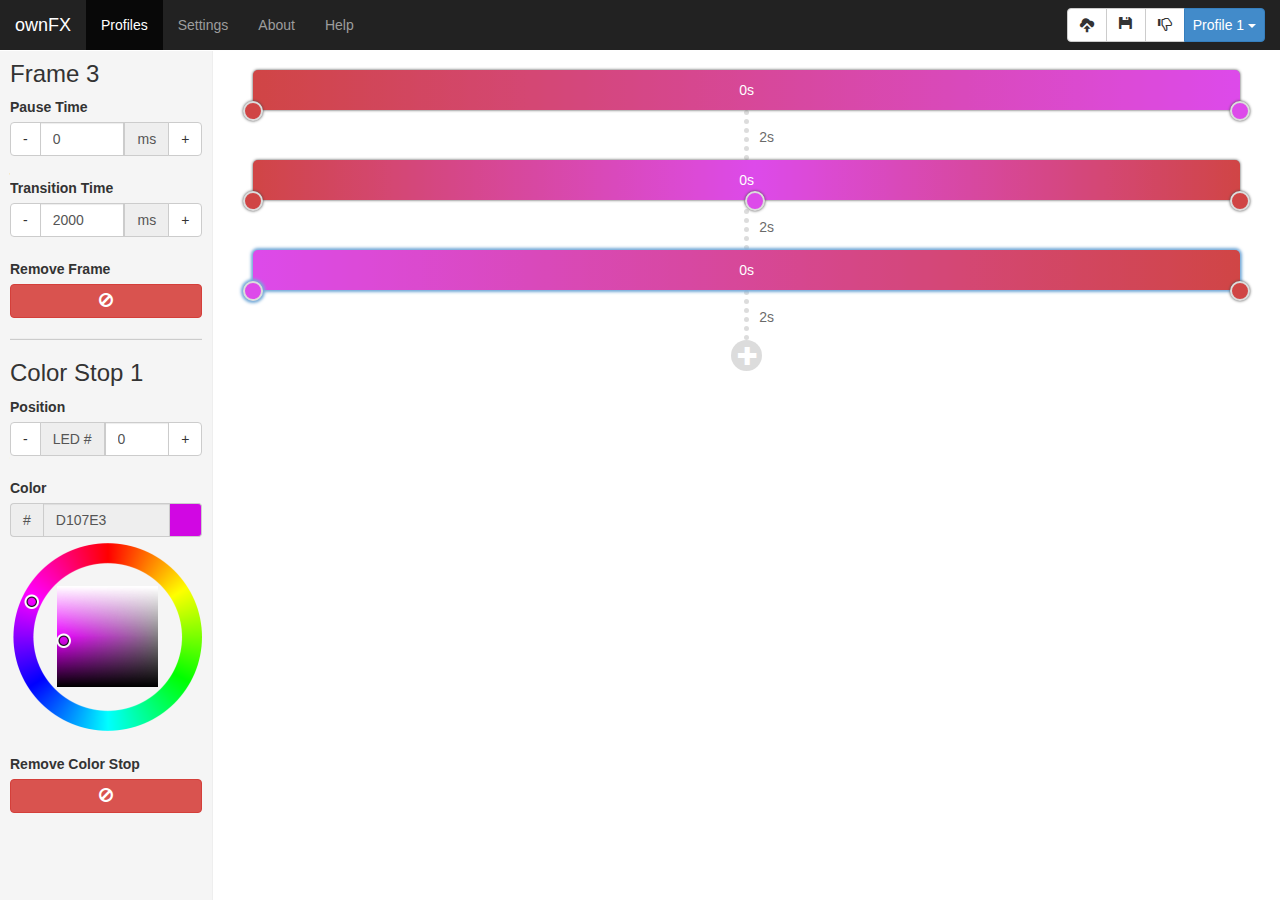
<file: web/de/crysxd/ownfx/webpage/index.html>
<!DOCTYPE html>
<html lang="en">
  <head>
    <meta charset="utf-8">
    <meta http-equiv="X-UA-Compatible" content="IE=edge">
    <meta name="viewport" content="width=device-width, initial-scale=1">
    <meta name="description" content="">
    <meta name="author" content="">
    <link rel="icon" href="assets/favicon.ico">

    <title>Dashboard Template for Bootstrap</title>

    <!-- Bootstrap core CSS -->
    <link href="css/bootstrap.min.css" rel="stylesheet">

    <!-- Custom styles for this template -->
    <link href="css/dashboard.css" rel="stylesheet">
    <link href="css/jquery.bootstrap-touchspin.min.css" rel="stylesheet">
    <link href="css/farbtastic.css" rel="stylesheet">

    <!-- Just for debugging purposes. Don't actually copy these 2 lines! -->
    <!--[if lt IE 9]><script src="../../assets/js/ie8-responsive-file-warning.js"></script><![endif]-->
    <script src="js/ie-emulation-modes-warning.js"></script>

    <!-- HTML5 shim and Respond.js IE8 support of HTML5 elements and media queries -->
    <!--[if lt IE 9]>
      <script src="https://oss.maxcdn.com/html5shiv/3.7.2/html5shiv.min.js"></script>
      <script src="https://oss.maxcdn.com/respond/1.4.2/respond.min.js"></script>
    <![endif]-->
  </head>

  <body>

    <nav class="navbar navbar-inverse navbar-fixed-top" role="navigation">
      <div class="container-fluid">
        <div class="navbar-header">
          <button type="button" class="navbar-toggle collapsed" data-toggle="collapse" data-target="#navbar" aria-expanded="false" aria-controls="navbar">
            <span class="sr-only">Toggle navigation</span>
            <span class="icon-bar"></span>
            <span class="icon-bar"></span>
            <span class="icon-bar"></span>
          </button>
          <a class="navbar-brand" href="#">ownFX</a>
        </div>
        <div id="navbar" class="navbar-collapse collapse">
          <ul class="nav navbar-nav navbar-left">
            <li class="active"><a href="#">Profiles</a></li>
            <li><a href="#">Settings</a></li>
            <li><a href="#">About</a></li>
            <li><a href="#">Help</a></li>
          </ul>
          <form class="navbar-form navbar-right" role="search">
            <div class="btn-group">
              <button type="button" class="btn btn-default" id="btn_activate"><span class="glyphicon glyphicon-cloud-upload"></span></button>
              <button type="button" class="btn btn-default" id="btn_save"><span class="glyphicon glyphicon-floppy-disk"></span></button>
              <button type="button" class="btn btn-default" id="btn_undo_changes"><span class="glyphicon glyphicon-thumbs-down"></span></button>
              <button type="button" class="btn btn-primary dropdown-toggle" data-toggle="dropdown">
                <span id="profiles_selected_name">Loading...</span>
                <span class="caret"></span>
              </button>
              <ul class="dropdown-menu" id="profiles_list" role="menu"></ul>
            </div>
          </form>   
        </div>
      </div>
    </nav>
  
    <div class="container-fluid">
      <div class="row">
        
        <!--Sidebar -->
        <div class="col-sm-3 col-md-2 sidebar">
          <!-- Profile Dropdown --> 
          <h3 id="sidebar_frame_title">Frame X</h3>
          <div class="sidebar_content">
            <!--Spinner Pause and Transition time -->
            <div class="form-group">
              <label for="time">Pause Time</label>
              <input id="frame_pause_time" type="text" value="0" name="time">
              <label for="time">Transition Time</label>
              <input id="frame_transition_time" type="text" value="0" name="time">
              <label for="delete">Remove Frame</label>
              <button type="button" id="btn_remove_frame"class="btn btn-danger btn-block"><span class="glyphicon glyphicon-ban-circle"></span></button>
            </div>
          </div>
          <hr>   
          <h3 id="sidebar_color_stop_title">Color Stop X</h3>
          <label for="time">Position</label>
          <input id="color_stop_position" type="text" value="0" name="position">
          <label for="color">Color</label>
          <div class="input-group">
            <span class="input-group-addon">#</span>
            <input type="text" readonly id="color_stop_color_edit"  class="form-control">
            <span class="input-group-addon" id="color_stop_color_preview">&nbsp;&nbsp;</span>
          </div>
          <div id="color_stop_color_picker"></div>
          <label for="delete">Remove Color Stop</label>
              <button type="button" id="btn_remove_color_stop"class="btn btn-danger btn-block"><span class="glyphicon glyphicon-ban-circle"></span></button>
        </div>
        
        <!--Main Container-->
        <div class="col-sm-9 col-sm-offset-3 col-md-10 col-md-offset-2 main">
          <div id="profile_edit_loading" class="loading-splash">
            Loading...
          </div>
          <div id="profile_edit">
            <div id="profile_edit_configuration">   
            </div>
            <div class="frame frame-new"></div>
          </div>
        </div>
        
      </div>
    </div>

    <!-- Bootstrap core JavaScript
    ================================================== -->
    <!-- Placed at the end of the document so the pages load faster -->
    <script src="js/jquery.min.js"></script>
    <script src="js/bootstrap.min.js"></script>
    <script src="js/docs.min.js"></script>
    <script src="js/jquery.bootstrap-touchspin.min.js"></script>
    <script src="js/farbtastic.min.js"></script>
    <script src="js/rest.js"></script>
    <script src="js/index.js"></script>
    <!-- IE10 viewport hack for Surface/desktop Windows 8 bug -->
    <script src="js/ie10-viewport-bug-workaround.js"></script>
  </body>
</html>
</file>
<file: web/de/crysxd/ownfx/webpage/css/dashboard.css>
/*
 * Base structure
 */

/* Move down content because we have a fixed navbar that is 50px tall */
body {
  padding-top: 50px;
}


/*
 * Global add-ons
 */

.sub-header {
  padding-bottom: 10px;
  border-bottom: 1px solid #eee;
}
.loading-splash {
  font-weight: bold;
  text-align: center;
  color: #000;
}
* {
  -webkit-user-select: none;
  -moz-user-select: none;
  user-select: none;
}
input {
  -webkit-user-select: text;
  -moz-user-select: text;
}
.popover-content {
  color:black;
}
  
/*
 * Top navigation
 * Hide default border to remove 1px line.
 */
.navbar-fixed-top {
  border: 0;
}

/*
 * Sidebar
 */

/* Hide for mobile, show later */
.sidebar {
  display: none;
  padding: 10px!important;
}
@media (min-width: 768px) {
  .sidebar {
    position: fixed;
    top: 51px;
    bottom: 0;
    left: 0;
    z-index: 1000;
    display: block;
    padding: 20px;
    overflow-x: hidden;
    overflow-y: auto; /* Scrollable contents if viewport is shorter than content. */
    background-color: #f5f5f5;
    border-right: 1px solid #eee;
  }
}
.sidebar .input-group {
  margin-bottom: 2px;
}
#bt_add_color_stop {
  width: 215px!important;
}
.sidebar label {
  margin-top: 20px;
}
.sidebar label:first-of-type {
  margin-top: 0px;
}
.sidebar h3{
  margin-top: 0;
}
.sidebar hr {
  border-bottom: 1px solid #ccc;
}

/* Sidebar navigation */
.nav-icon {
  width:15px;
  text-align: center;
  margin-right: 15px;
}

.farbtastic {
  margin: auto;
}

/*
 * Main content
 */

.main {
  padding: 20px;
}
@media (min-width: 768px) {
  .main {
    padding-right: 40px;
    padding-left: 40px;
  }
}
.main .page-header {
  margin-top: 0;
}
.frame {
  border-radius: 5px;
  height: 40px;
  line-height: 30px;
  box-shadow: 0px 0px 3px #000;
  background: #d0d0d0;
  position:relative;
  font-size: 14px;
  color:white;
  text-align: center;
  vertical-align: -50%;
  position: relative;
  cursor: pointer;
}

.frame:before {
  content: attr(data-content);
  color: white;
  vertical-align: -5px;
}
.frame-new {
  width: 31px;
  height: 31px;
  margin-left: auto;
  margin-right: auto;
  border-radius: 50%;
  box-shadow: 0 0;

}
.frame-new:hover {
  background-color: #428bca;
  cursor: pointer;
}
.selected {
  box-shadow: 0px 0px 3px 2px #428bca !important;
}
.frame-new:before {
  color:white;
  font-size: 20px;
  font-family: 'Glyphicons Halflings';
  width:30px;
  content:'\2b';
  margin-left: 3px;
  vertical-align: -5px;
  line-height: normal;
}
.frame-connector {
  margin: auto;
  height: 50px;
  width: 4px;
  border-left: 5px dotted #d0d0d0;
}
.frame-connector:before {
  content: attr(data-content);
  font-size: 14px;
  vertical-align: -17px;
  margin-left: 10px;
}
.profile_edit > h1 {
  margin: 0;
  margin-bottom: 30px;
}
#profile_edit {
  display: none;
}
.frame .color-stop {
  width: 20px;
  height: 20px;
  border-radius: 50%;
  background: #d0d0d0;
  position:absolute;
  left: 20%;
  top: 31px;
  cursor: ew-resize;
  box-shadow: 0px 0px 3px #000;
  margin-left: -10px;
  border: 2px solid #d0d0d0;
}
</file>
<file: web/de/crysxd/ownfx/webpage/css/farbtastic.css>
.farbtastic {
  position: relative;
}
.farbtastic * {
  position: absolute;
  cursor: crosshair;
}
.farbtastic, .farbtastic .wheel {
  width: 195px;
  height: 195px;
}
.farbtastic .color, .farbtastic .overlay {
  top: 47px;
  left: 47px;
  width: 101px;
  height: 101px;
}
.farbtastic .wheel {
  background: url(../img/wheel.png) no-repeat;
  width: 195px;
  height: 195px;
}
.farbtastic .overlay {
  background: url(../img/mask.png) no-repeat;
}
.farbtastic .marker {
  width: 17px;
  height: 17px;
  margin: -8px 0 0 -8px;
  overflow: hidden; 
  background: url(../img/marker.png) no-repeat;
}
</file>
